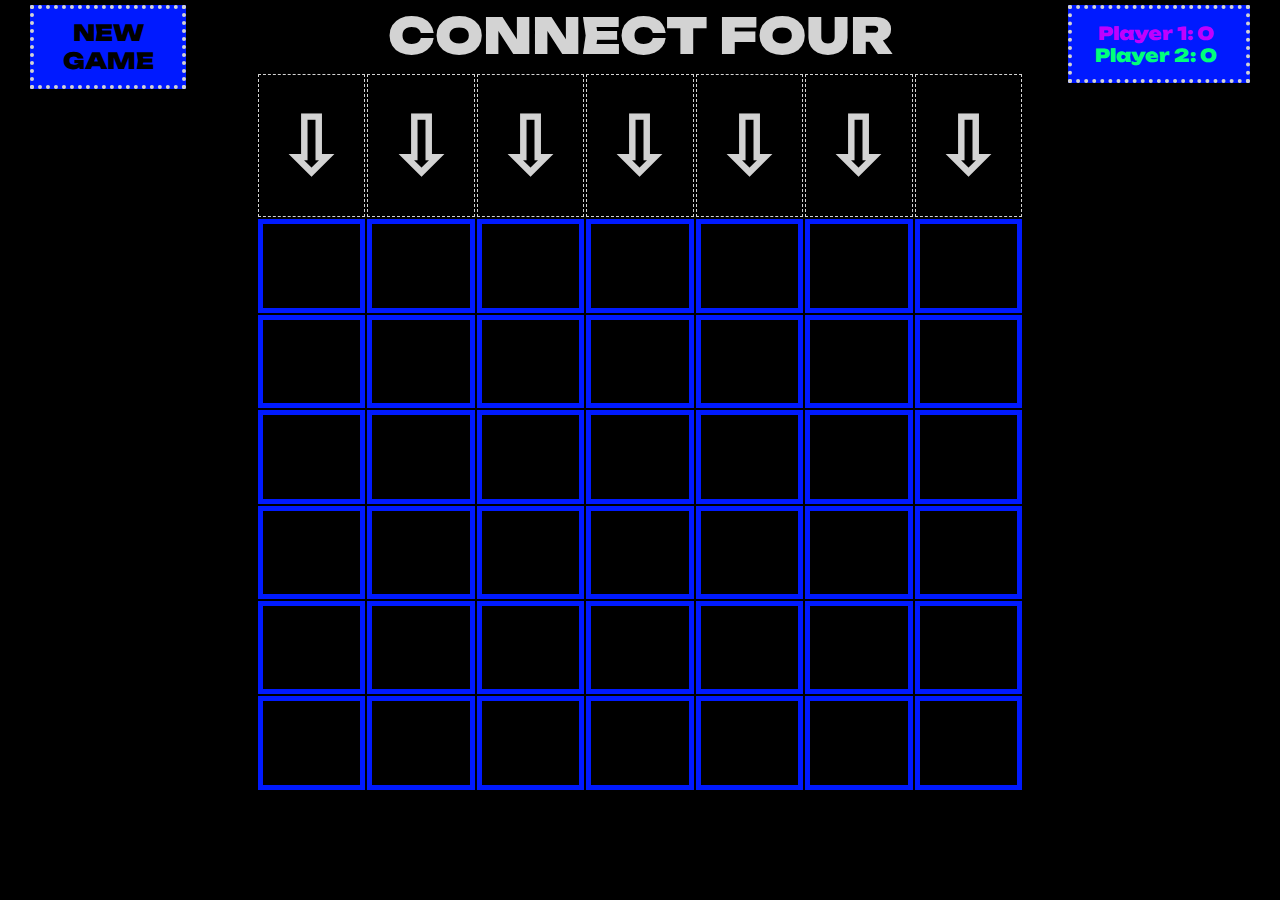
<file: index.html>
<!doctype html>
<head>
  <title>Connect 4</title>
  <!-- fonts -->
        <link rel="preconnect" href="https://fonts.googleapis.com">
        <link rel="preconnect" href="https://fonts.gstatic.com" crossorigin>
        <link href="https://fonts.googleapis.com/css2?family=Unbounded:wght@200;400;900&display=swap" rel="stylesheet">
  <link href="connect4.css" rel="stylesheet">
</head>
<body>
<div id="page">
  <div id="header">
    <div id="header-left"> <a href="index.html">NEW <br> GAME</a></div>
    <div id="header-center"><h1>CONNECT FOUR</h1></div>
    <div id="header-right"> 
      <div id="player-scores">
        <span class="player-score-span" id="player1-score"></span> 
        <span class="player-score-span" id="player2-score"></span>
        <button id="reset">RESET</button>
      </div>
      
    </div>
  </div>
  <div id="game">
    <table id="board"></table>
  </div>
</div>

<!-- game - over pop-up -->
<div class="game-over-popup">
  <div class="game-over">
    <span>GAME OVER</span>
    <span id="winner"></span>
    <span><button class="new-game" id="new-game">PLAY AGAIN</button></span>
  </div>
</div>

<script src="connect4.js"></script>

</body>
</html>
</file>
<file: connect4.css>
:root {
	/* default values */
	--bg-color: rgb(0, 0, 0);
	--theme-font: 'Unbounded', cursive;
	--theme-font-color: lightgray;

	/* player1 */
	--player-1-color: rgb(191, 0, 255);

	/* player2 */
	--player-2-color: rgb(0, 255, 123);
}

/* game board table */

html {
	background-color: var(--bg-color);
	margin-top: 0px;
	margin-left: 0px;
}
body {
	margin: 0;
	padding: 0;
}
#page {
	position: relative;
	top: 0px;
	left: 0px;
}
/* header */
div#header {
	position: relative;
	display: flex;
	flex-direction: row;
	align-content: space-evenly;
	box-sizing: border-box;
	padding-bottom: 10px;
	width: 100vw;
	height: 8vh;
}

#header-left {
	/* background-color: blue; */
	width: 25vw;
}
#header-left a {
	font-family: var(--theme-font);
	color: black;
	font-size: 2.5vh;
	padding: 10px;
	font-weight: 900;
	position: absolute;
	top: 5px;
	left: 30px;
	width: 10vw;
	margin: 0;
	text-decoration: none;
	text-align: center;
	background: #001aff;
	border: 4px dotted lightgray;
}
#header-left a:hover {
	background-color: #00ffaa;
}

#header-center {
	/* background-color: red; */
	width: 50vw;
}
h1 {
	font-family: var(--theme-font);
	color: var(--theme-font-color);
	font-size: 5.5vh;
	padding: 5px;
	font-weight: 900;
	text-align: center;
	margin: 0;
}

#header-right {
	/* background-color: yellow; */
	width: 25vw;
}
#player-scores {
	position: fixed;
	top: 5px;
	right: 30px;
	height: 5.5vh;
	width: 12vw;
	padding: 10px;
	margin: 0;
	background: #001aff;
	border: 4px dotted lightgray;
}
.player-score-span {
	font-family: var(--theme-font);
	font-size: 2vh;
	position: relative;
	top: 3px;
	right: 3px;
	width: 12vw;
	margin: 0;
	font-weight: 900;
	position: relative;
	display: inline-block;
	text-align: center;
}
#player1-score {
	color: var(--player-1-color);
	padding-bottom: 0px;
}
#player2-score {
	color: var(--player-2-color);
	padding-top: 0px;
}
#reset {
	position: fixed;
	display: inline-block;
	top: 5px;
	right: 30px;
	width: 15vw;
	height: 9vh;
	color: rgba(0, 0, 0, 0);
	background-color: rgba(0, 0, 0, 0);
	border: 4px solid rgba(0, 0, 0, 0);
	font-family: var(--theme-font);
	font-size: 18px;
	padding: 20px;
	padding-bottom: 20px;
	font-weight: 900;
	text-align: center;
}

#reset:hover {
	color: black;
	background-color: #00ffaa;
	border: 4px dotted white;
	z-index: 1;
	cursor: pointer;
}

div#game {
	margin: auto;
	width: 100vw;
}

table {
	margin: 0 auto;
	width: 60vw;
	max-height: 80vh;
	aspect-ratio: 1 / 1;
}

#board td {
	width: 50px;
	height: 50px;
	border: solid 5px #001aff;
	position: relative;
}

/* pieces are div within game table cells: draw as colored circles */

.piece {
	/* TODO: make into circles */
	margin: 0 auto;
	width: 80%;
	height: 80%;
	border-radius: 50%;
}

div.player1 {
	background-color: var(--player-1-color);
}

div.player2 {
	background-color: var(--player-2-color);
}

/* column-top is table row of clickable areas for each column */

#column-top td {
	border: dashed 1px lightgray;
	padding: 0px;
}

.triangle-down {
	font-size: 5rem;
	font-weight: 800;
	margin: 0 auto;
	color: lightgray;
	text-align: center;
}
div.triangle-down:hover {
	color: #0fa;
	text-shadow: 0 0 7px #fff, 0 0 10px #fff, 0 0 21px #fff, 0 0 42px #0fa,
		0 0 82px #00ffaa, 0 0 92px #0fa, 0 0 102px #0fa, 0 0 151px #0fa;
}

/* end of game pop-up */

.show {
	display: block;
}

.game-over-popup {
	display: none;
}

.game-over {
	position: absolute;
	top: 50%;
	left: 50%;
	transform: translate(-50%, -50%);
	text-align: center;
	font-family: var(--theme-font);
	font-weight: 700;
	font-size: 50px;
	width: 60%;
	height: 60%;
	display: flex;
	flex-direction: column;
	justify-content: space-evenly;
	border: 4px dotted lightgray;
	box-shadow: 0px 8px 16px 0px rgba(0, 0, 0, 0.2);
	z-index: 3;
}

.new-game {
	width: 50%;
	height: 150px;
	font-family: var(--theme-font);
	font-weight: 700;
	font-size: 50px;
	color: white;
	border-radius: 20px;
	margin: 0;
	padding: 0px;
	left: 50%;
	background-color: black;
	border: 4px dotted white;
}

.new-game:hover {
	background-color: white;
	color: black;
}

#score {
	padding: 0px;
}
</file>
